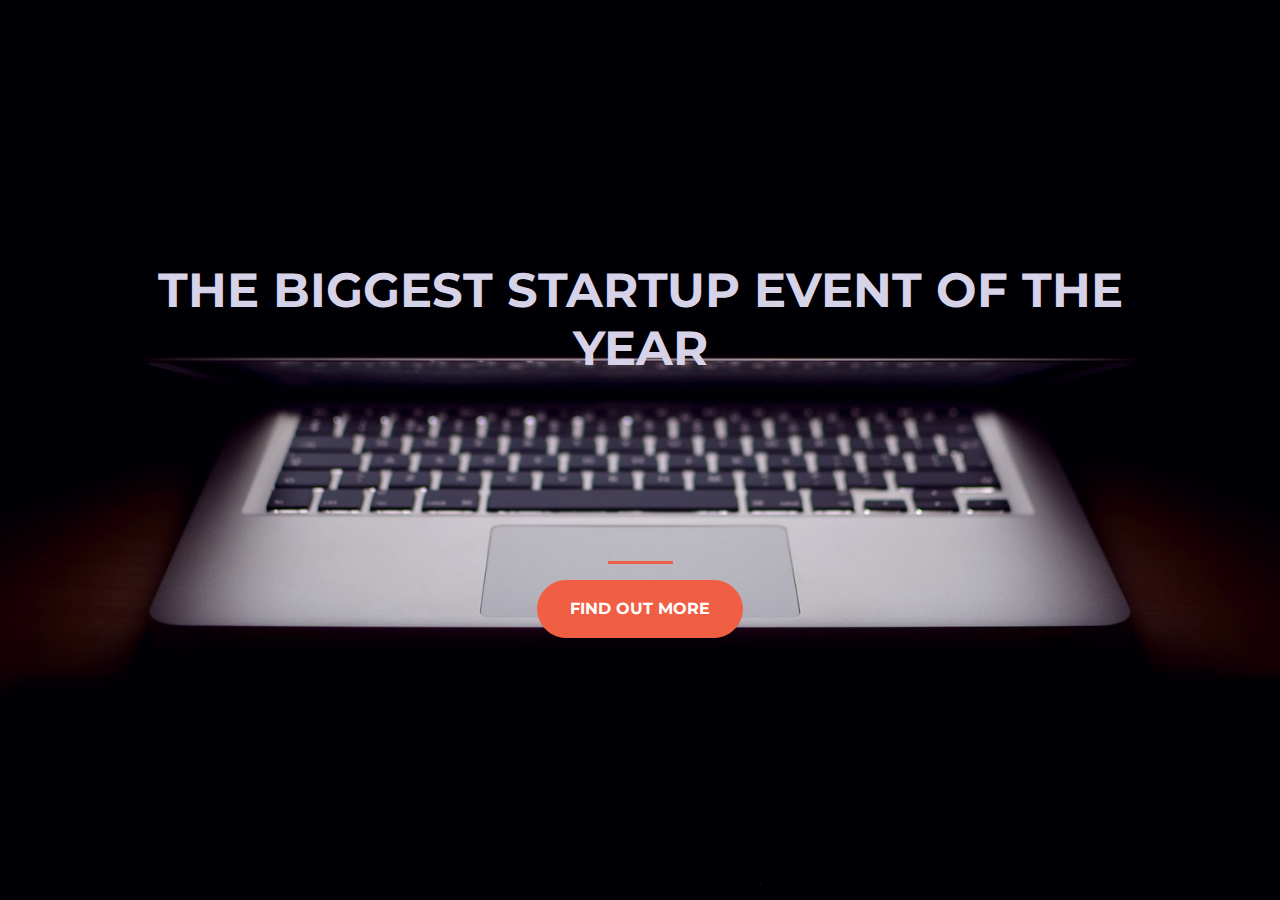
<file: index.html>
<!DOCTYPE html>
<html>
  <head>
    <title>Startup</title>
    <meta charset="utf-8">
        <meta name="viewport" content="width=device-width, initial-scale=1, shrink-to-fit=no">
    <!-- Google Fonts -->
    <link href="https://fonts.googleapis.com/css?family=Montserrat" rel="stylesheet">

    <!-- Bootstrap CSS from a CDN. This way you don't have to include the bootstrap file yourself -->
    <link rel="stylesheet" href="https://stackpath.bootstrapcdn.com/bootstrap/4.3.1/css/bootstrap.min.css" integrity="sha384-ggOyR0iXCbMQv3Xipma34MD+dH/1fQ784/j6cY/iJTQUOhcWr7x9JvoRxT2MZw1T" crossorigin="anonymous">

    <!-- Your own stylesheet -->
    <link rel="stylesheet" type="text/css" href="style.css">
  </head>
    <body>
  <div class="container d-flex align-items-center h-100">
  <div class="row">
    <header class="text-center col-12">
  <h1 class="text-uppercase"><strong>The biggest startup event of the year</strong></h1>

</header>
<div class="buffer col-12">

</div>
<section class="text-center col-12">

  <hr>
<a href="https://mailchi.mp/ea9651d421ce/emailsubscribe"><button class="btn btn-primary btn-xl" type="button" name="button">Find out more</button>
</a>
</section>
  </div>

  </div>


    </body>
</html>
</file>
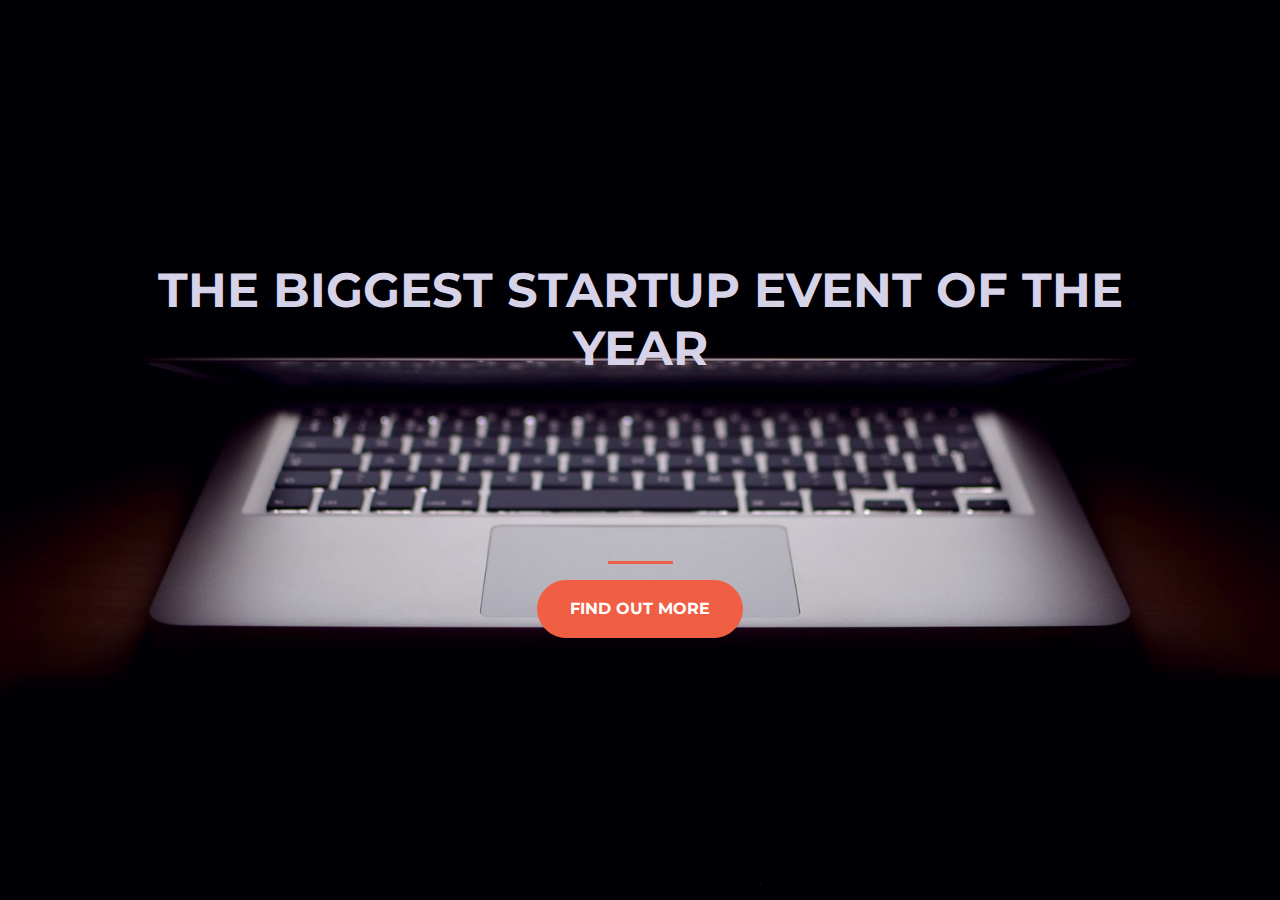
<file: index (1).html>
<!DOCTYPE html>
<html>
  <head>
    <title>Startup</title>
    <meta charset="utf-8">
        <meta name="viewport" content="width=device-width, initial-scale=1, shrink-to-fit=no">
    <!-- Google Fonts -->
    <link href="https://fonts.googleapis.com/css?family=Montserrat" rel="stylesheet">

    <!-- Bootstrap CSS from a CDN. This way you don't have to include the bootstrap file yourself -->
    <link rel="stylesheet" href="https://stackpath.bootstrapcdn.com/bootstrap/4.3.1/css/bootstrap.min.css" integrity="sha384-ggOyR0iXCbMQv3Xipma34MD+dH/1fQ784/j6cY/iJTQUOhcWr7x9JvoRxT2MZw1T" crossorigin="anonymous">

    <!-- Your own stylesheet -->
    <link rel="stylesheet" type="text/css" href="style.css">
  </head>
    <body>
  <div class="container d-flex align-items-center h-100">
  <div class="row">
    <header class="text-center col-12">
  <h1 class="text-uppercase"><strong>The biggest startup event of the year</strong></h1>

</header>
<div class="buffer col-12">

</div>
<section class="text-center col-12">

  <hr>
  <button class="btn btn-primary btn-xl" type="button" name="button">Find out more</button>
</section>
  </div>

  </div>


    </body>
</html>
</file>
<file: style.css>
body,
html {
  width: 100%;
  height: 100%;
  font-family: 'Montserrat', sans-serif;
  background: url(header.jpg) no-repeat center center fixed;
    -webkit-background-size: cover;
    -moz-background-size: cover;
    -o-background-size: cover;
    background-size: cover;
}
h1{
  font-size: 3rem;
  color: #d6d2e8;

}
.btn{
  font-weight: 700;
  border-radius: 300px;
 text-transform: uppercase;
}
.btn-primary{
  background-color: #F05F44;
  border-color:#F05F44;

}
.btn-primary:hover{
  background-color: #ee4b08;
  border-color:#ee4b08;
border-width:4px;
}
.btn-xl{
  padding: 1rem 2rem;

}
hr{
  border-color: #F05F44;
  border-width: 3px;
  max-width: 65px;
}
.buffer{
  height: 10rem;
}
</file>
